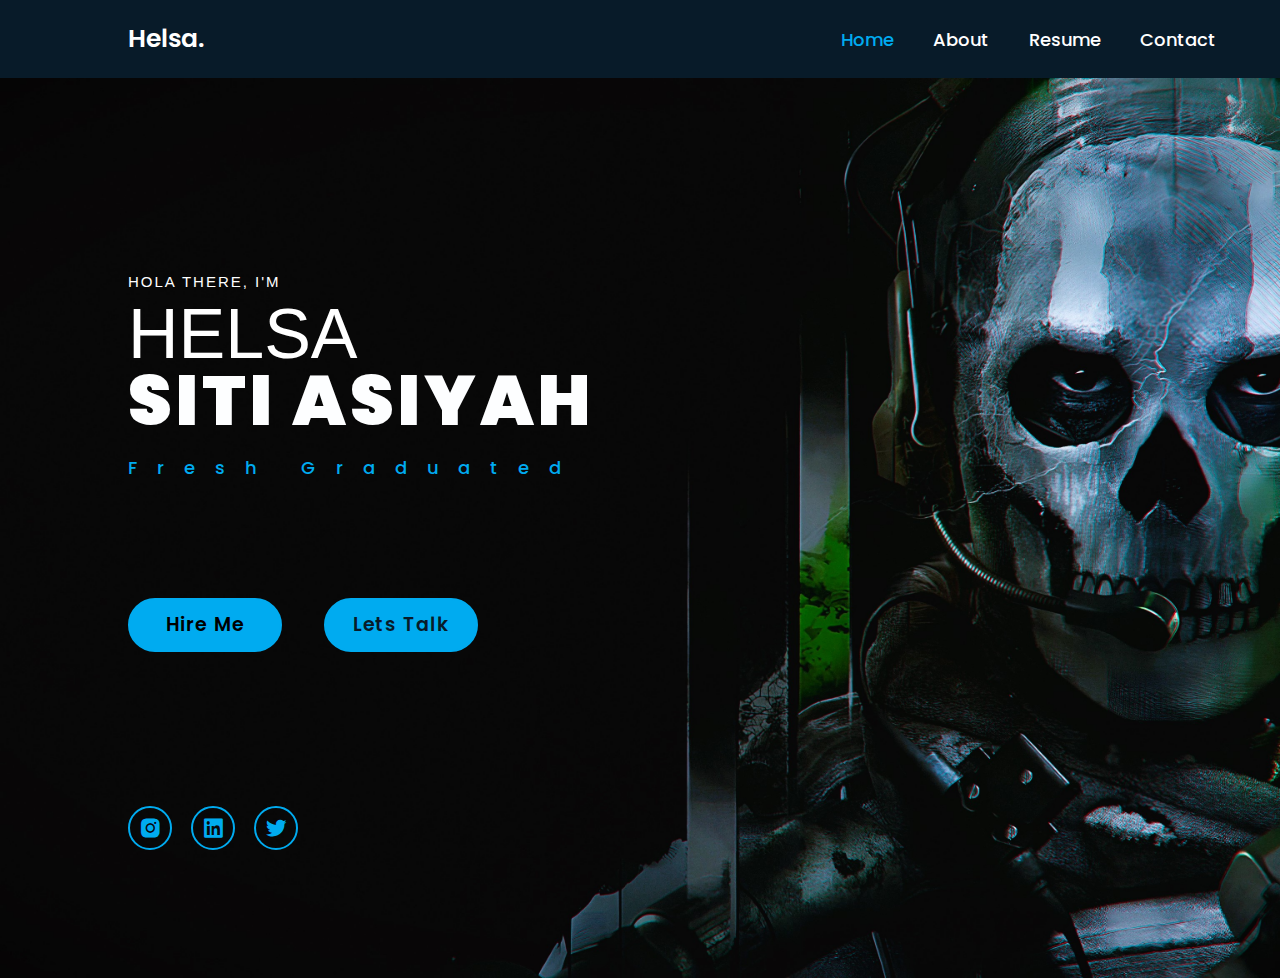
<file: index.html>
<!DOCTYPE html>
<html lang="en">
<head>
    <meta charset="UTF-8">
    <meta name="viewport" content="width=device-width, initial-scale=1.0">
    <title>Document</title>
    <link rel="stylesheet" href="style_index.css">
    <link href="https://fonts.googleapis.com/css2?family=Poppins:wght@300;400;500;600;700;800;900&display=swap" rel="stylesheet">
    <link href='https://unpkg.com/boxicons@2.1.4/css/boxicons.min.css' rel='stylesheet'>
</head>
<body>
    <header class="header">
        <a href="#" class="logo">Helsa.</a>

        <nav class="navbar">
            <a href="index.html" class="active" >Home</a>
            <a href="about.html">About   </a>
            <a href="resume.html">Resume</a>
            <a href="contact.html">Contact</a>
        </nav>
    </header>

    <section class="home">
        <div class="home-content">
            <h5>Hola there, i'm </h5>
            <h1>HELSA</h1>
            <h2>SITI ASIYAH</h2>
            <h4>Fresh Graduated</h4>
                <div class="btn-box">
                    <a href="#">Hire Me</a>
                    <a href="#">Lets Talk</a>
                </div>
        </div>

        <div class="home-sci">
            <a href="#"><i class='bx bxl-instagram-alt'></i></a>
            <a href="#"><i class='bx bxl-linkedin-square'></i></a>
            <a href="#"><i class='bx bxl-twitter'></i></a>
        </div>
    </section>
</body>
</html>
</file>
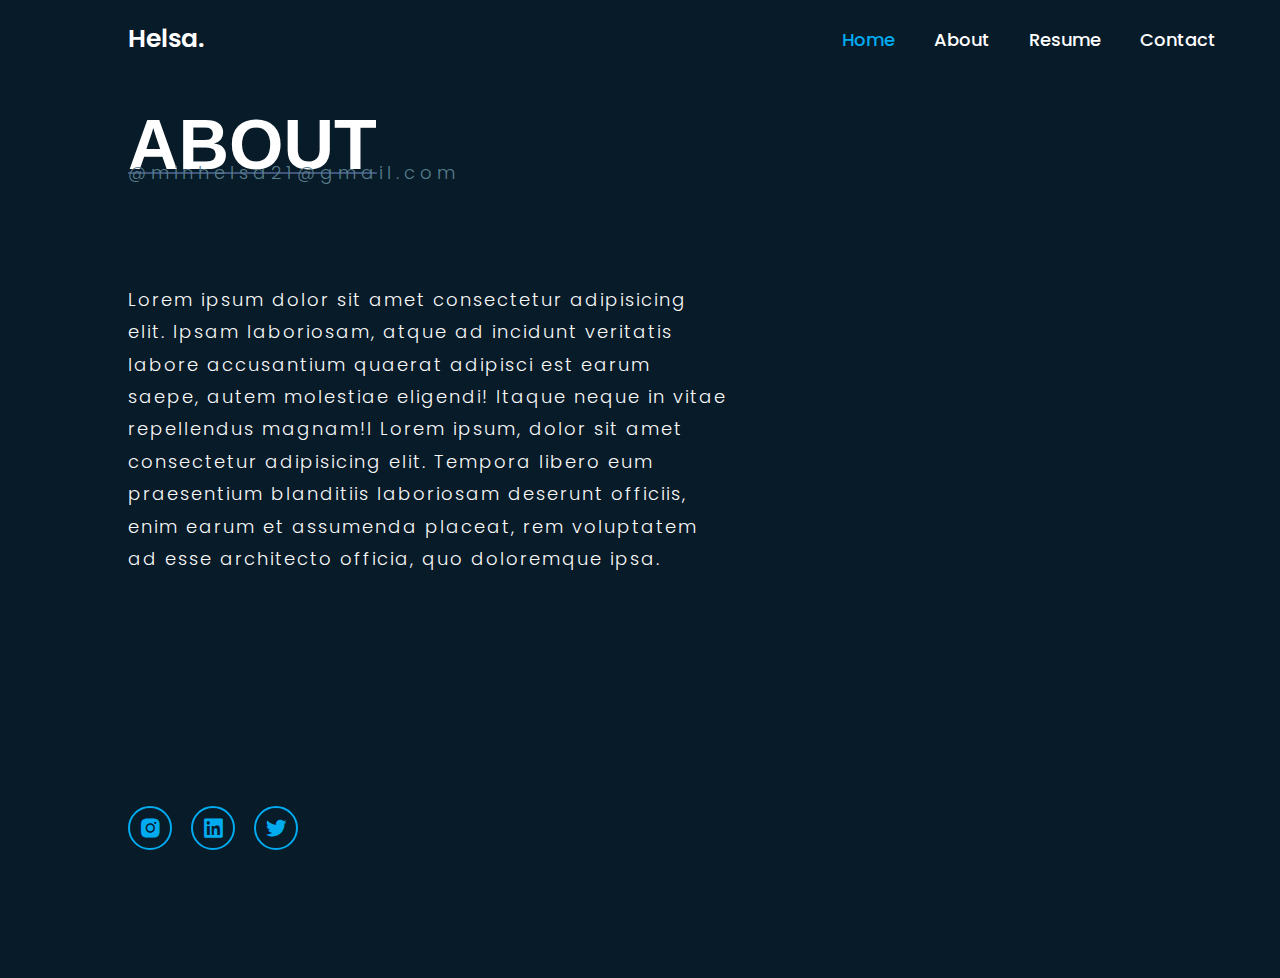
<file: about.html>
<!DOCTYPE html>
<html lang="en">
<head>
    <meta charset="UTF-8">
    <meta name="viewport" content="width=device-width, initial-scale=1.0">
    <title>About Me</title>
    <link href="https://fonts.googleapis.com/css2?family=Poppins:wght@300;400;500;600;700;800;900&display=swap" rel="stylesheet">
    <link rel="stylesheet" href="style_about.css">
    <link href='https://unpkg.com/boxicons@2.1.4/css/boxicons.min.css' rel='stylesheet'>
</head>
<body>
    <header class="header">
        <a href="#" class="logo">Helsa.</a>

        <nav class="navbar">
            <a href="index.html" class="active" >Home</a>
            <a href="about.html">About</a>
            <a href="resume.html">Resume</a>
            <a href="contact.html">Contact</a>
        </nav>
    </header>

    <section class="home">
        <div class="home-content">
            <h1>ABOUT</h1>
            <h4>@minhelsa21@gmail.com</h4>
            <p>Lorem ipsum dolor sit amet consectetur adipisicing elit. Ipsam laboriosam, atque ad incidunt veritatis labore accusantium quaerat adipisci est earum saepe, autem molestiae eligendi! Itaque neque in vitae repellendus magnam!l Lorem ipsum, dolor sit amet consectetur adipisicing elit. Tempora libero eum praesentium blanditiis laboriosam deserunt officiis, enim earum et assumenda placeat, rem voluptatem ad esse architecto officia, quo doloremque ipsa.</p>

        </div>

        <div class="home-sci">
            <a href="#"><i class='bx bxl-instagram-alt'></i></a>
            <a href="#"><i class='bx bxl-linkedin-square'></i></a>
            <a href="#"><i class='bx bxl-twitter'></i></a>
        </div>
    </section>
</body>
</html>
</file>
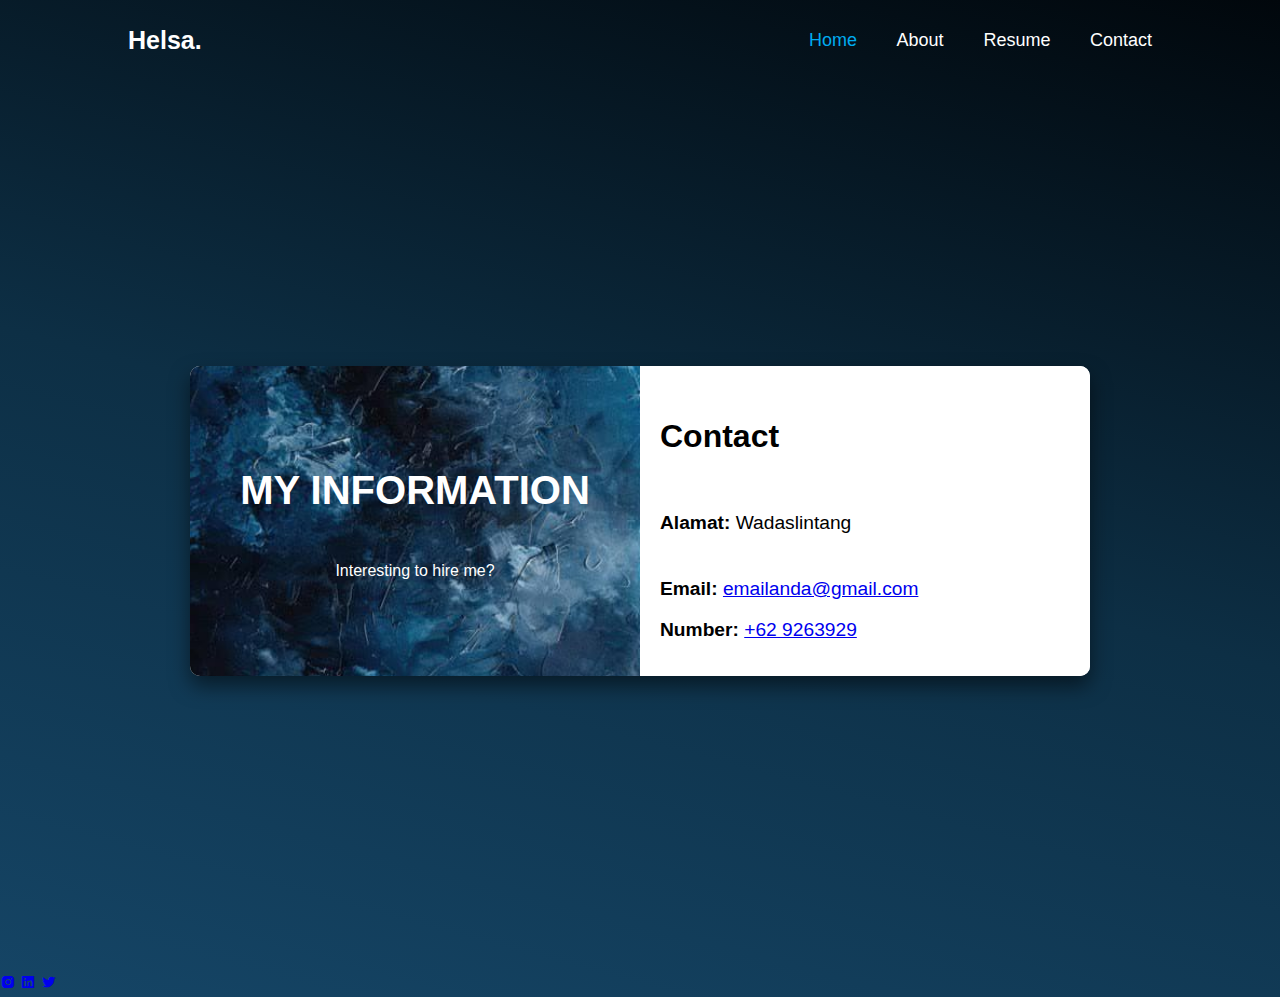
<file: contact.html>
<!DOCTYPE html>
<html lang="en">
<head>
    <meta charset="UTF-8">
    <meta name="viewport" content="width=device-width, initial-scale=1.0">
    <title>Resume</title>
    <link rel="stylesheet" href="style_contact.css">
    <link href="https://fonts.googleapis.com/css2?family=Poppins:wght@300;400;500;600;700;800;900&display=swap" rel="stylesheet">
    <link href='https://unpkg.com/boxicons@2.1.4/css/boxicons.min.css' rel='stylesheet'>
</head>
<body>
    <header class="header">
        <a href="#" class="logo">Helsa.</a>

        <nav class="navbar">
            <a href="index.html" class="active" >Home</a>
            <a href="about.html">About   </a>
            <a href="resume.html">Resume</a>
            <a href="contact.html">Contact</a>
        </nav>
    </header>
    
    <main>‍
        <div class="container">‍
          <div class="card">‍
            <div class="left">‍
              <h2>MY INFORMATION</h2>‍
              <p>Interesting to hire me?</p>‍
            </div>‍
            <div class="right">‍
              <h2>Contact</h2>‍
              <p><strong>Alamat:</strong> Wadaslintang</p>‍
              <p><strong>Email:</strong> <a href="mailto:emailanda@gmail.com">emailanda@gmail.com</a></p>
              <p><strong>Number:</strong> <a href="tel:+629263929">+62 9263929</a></p>
            </div>‍
          </div>‍
        </div>‍
      </main>

    <section class="home">
        <div class="home-sci">
            <a href="#"><i class='bx bxl-instagram-alt'></i></a>
            <a href="#"><i class='bx bxl-linkedin-square'></i></a>
            <a href="#"><i class='bx bxl-twitter'></i></a>
        </div>
    </section>
</body>
</html>
</file>
<file: style_index.css>
@import url('https://fonts.googleapis.com/css2?family=Poppins:wght@300;400;500;600;700;800;900&display=swap');

{
    margin: 0;
    padding: 0;
    box-sizing: border-box;
    font-family: 'Poppins', sans-serif;
}

body{
    margin: 0;
    align-items: center;
    background-color: #081b29;
    color: white;
    font-family: 'Poppins', sans-serif;

}

.header {
    width: 85%;
    display: flex;
    padding: 20px 10%;
    background: transparent;
    justify-content: space-between;
    margin-right: 100px;
    align-items: center;
    z-index: 100;
}

.logo {
    font-size: 25px;
    color: white;
    text-decoration: none;
    font-weight: 600;
}

.navbar a {
    font-size: 18px;
    color: white;
    text-decoration: none;
    font-weight: 500;
    margin-left: 35px;
    transition: .3s;
}

.navbar a:hover,
.navbar a.active {
    color: #00abf0;
}

.home{
    height: 75vh;
    height: 100vh;
    background: url('ghost.jpg') no-repeat;
    background-size: cover;
    background-position: center;
    display: flex;
    align-items: center;
    padding: 0 10%;

}

.home-content{
    max-width: 600px;
}

.home-content h5{
    font-size: 15px;
    align-items: center;
    justify-content: center;
    font-weight: 100;
    font-family: 'Oswald', sans-serif;
    line-height: -0;
    letter-spacing: 2px;
    text-transform: uppercase;
    position: relative;
    top: -50px; 
}

.home-content h1{
    font-size: 70px;
    font-weight: 100;
    color: white;
    line-height: 0.3;
    font-family: 'Quicksand', sans-serif;
    align-items: center;
    letter-spacing: 0px;
    justify-content: center;
    text-transform: uppercase;
    position: relative;
    top: -55px; 
}


.home-content h2 {
    font-size: 70px;
    font-weight: 900;
    color: #fdfeff;
    line-height: 1.8;
    letter-spacing: 30px;
    position: relative;
    top: -50px; 
    justify-content: center;
    letter-spacing: 4px;
    text-transform: uppercase;
    position: relative;
    top: -120px; 
    
}


.home-content h4{
    font-size: 18px;
    font-weight: 500;
    color: #00abf0;
    line-height: 1.8;
    letter-spacing: 20px;
    position: relative;
    top: -190px; 
    margin-top: 10px;
    
}

/* .home-content p{
    font-size: 16px; 
    margin: 20px 0 40px;
    
} */

.home-content .btn-box{
    display: flex;
    justify-content: space-between;
    width: 350px;
    height: 50px;
   
}

.btn-box a{
    position: relative;
    display: inline-flex;
    justify-content: center;
    align-items: center;
    width: 150px;
    bottom: 1px;
    height: 100%;
    background: #00abf0;
    border: 2px solid #00abf0;
    border-radius: 30px;
    font-size: 19px;
    color: black;
    text-decoration: none;
    font-weight: 600;
    letter-spacing: 1.2px;
    z-index: 1;
    overflow: hidden;
    transition: .5s;
    margin-top: -100px;
}

.btn-box a:hover{
    color: #00abf0;
}

.btn-box a:nth-child(2) {
    
    color:  #081b29;
}

.btn-box a:nth-child(2):hover {
    background: transparent;
    color: #00abf0
}


.btn-box a:nth-child(2)::before {
  
    background:  #081b29;
    
}

.btn-box a::before {
    content: " ";
    position: absolute;
    top: 0;
    left: 0;
    width: 0;
    height: 100%;
    background: #081b29;
    z-index: -1;
    transition: .5s;
    
}

.btn-box a:hover::before {
    width: 100%;
}

.home-sci{
    position: absolute;
    bottom: 50px;
    width: 170px;

    display: flex;
    justify-content: space-between;
}

.home-sci a{
    position: relative;
    display: inline-flex;
    justify-content: center;
    align-items: center;
    height: 40px;
    width: 40px;
    background: transparent;
    border: 2px solid #00abf0;
    border-radius: 55%;
    font-size: 25px ;
    color: #00abf0;
    text-decoration: none;
    z-index: 1;
    overflow: hidden;
}

.home-sci a::before {
    content: " ";
    position: absolute;
    top: 0;
    left: 0;
    width: 0%;
    height: 100%;
    background: #00abf0;
    z-index: -1;
    transition: .5s;
}

.home-sci a:hover::before {
    width: 100%;
}

.home-sci a:hover {
    color: #081b29;
}
</file>
<file: style_about.css>
@import url('https://fonts.googleapis.com/css2?family=Poppins:wght@300;400;500;600;700;800;900&display=swap');


{
    margin: 0;
    padding: 0;
    box-sizing: border-box;
    font-family: 'Poppins', sans-serif;
}

body{
    margin: 0;
    align-items: center;
    background-color: #081b29;
    color: white;
    font-family: 'Poppins', sans-serif;

}

.header {
    width: 85%;
    display: flex;
    padding: 20px 10%;
    background: transparent;
    justify-content: space-between;
    margin-right: 100px;
    align-items: center;
    z-index: 100;
}

.logo {
    font-size: 25px;
    color: white;
    text-decoration: none;
    font-weight: 600;
}

.navbar a {
    font-size: 18px;
    color: white;
    text-decoration: none;
    font-weight: 500;
    margin-left: 35px;
    transition: .3s;
}

.navbar a:hover,
.navbar a.active {
    color: #00abf0;
}

.home{
    height: 75vh;
    height: 100vh;
    /* background: url('simon.jpg') no-repeat;
    background-size: cover;
    background-position: center; */
    display: flex;
    align-items: center;
    padding: 0 10%;

}

.home-content{
    max-width: 600px;
}



.home-content h1{
    font-size: 70px;
    font-weight: 700;
    color: white;
    line-height: 0.3;
    font-family: 'Roboto Condensed', sans-serif;
    align-items: center;
    letter-spacing: 0px;
    justify-content: center;
    text-transform: uppercase;
    position: relative;
    top: -200px; 
    text-decoration: underline;
    text-decoration-thickness: 2.3px;
    text-decoration-color: #455983ea;
    text-underline-offset: 3px;
}


.home-content h4{
    font-size: 18px;
    font-weight: 300;
    color: #597f8e;
    line-height: 1.8;
    letter-spacing: 5px;
    position: relative;
    top: -245px; 
    margin-top: 10px;
    
}

.home-content p{
    font-size: 18px;
    font-weight: 300;
    color: #fafafa;
    line-height: 1.8;
    letter-spacing: 2px;
    position: relative;
    top: -175px; 
    margin-top: 10px;
    
}




.home-content .btn-box{
    display: flex;
    justify-content: space-between;
    width: 350px;
    height: 50px;
   
}

.home-sci{
    position: absolute;
    bottom: 50px;
    width: 170px;

    display: flex;
    justify-content: space-between;
}

.home-sci a{
    position: relative;
    display: inline-flex;
    justify-content: center;
    align-items: center;
    height: 40px;
    width: 40px;
    background: transparent;
    border: 2px solid #00abf0;
    border-radius: 55%;
    font-size: 25px ;
    color: #00abf0;
    text-decoration: none;
    z-index: 1;
    overflow: hidden;
}

.home-sci a::before {
    content: " ";
    position: absolute;
    top: 0;
    left: 0;
    width: 0%;
    height: 100%;
    background: #00abf0;
    z-index: -1;
    transition: .5s;
}

.home-sci a:hover::before {
    width: 100%;
}

.home-sci a:hover {
    color: #081b29;
}
</file>
<file: style_contact.css>
@import url('https://fonts.googleapis.com/css2?family=Poppins:wght@300;400;500;600;700;800;900&display=swap');

/* General Reset */
* {
    margin: 0;
    padding: 0;
    box-sizing: border-box;
  }
  
  body {
    font-family: Arial, sans-serif;
    background: linear-gradient(15deg,#154566, #0d2f45, #01070c);
    color: #fff;
    line-height: 1.6;
    min-height: 100vh;
  }
  
  .header {
    width: 100%;
    display: flex;
    padding: 20px 10%;
    background: transparent;
    justify-content: space-between;
    margin-right: 100px;
    align-items: center;
    z-index: 100;
}

.logo {
    font-size: 25px;
    color: white;
    text-decoration: none;
    font-weight: 600;
}

.navbar a {
    font-size: 18px;
    color: white;
    text-decoration: none;
    font-weight: 500;
    margin-left: 35px;
    transition: .3s;
}

.navbar a:hover,
.navbar a.active {
    color: #00abf0;
}
  /* Main Container */
  .container {
    display: flex;
    justify-content: center; /* Pusatkan card secara horizontal */
    align-items: center;    /* Pusatkan card secara vertikal */
    height: calc(100vh - 60px); /* Tinggi layar dikurangi tinggi navbar */
    padding: 20px;
  }
  
  .card {
    display: flex;
    flex-direction: row;
    background-color: #fff;
    border-radius: 10px;
    overflow: hidden;
    max-width: 900px;
    width: 100%;
    margin-top: -10px;
    box-shadow: 0 10px 20px rgba(0, 0, 0, 0.5);
  }
  
  /* Left Section */
  .left {
    flex: 1;
    background: url('marmer.jpg') no-repeat center center/cover;
    padding: 20px;
    display: flex;
    flex-direction: column;
    justify-content: center;
    text-align: center;
  }
  
  .left h2 {
    font-size: 2.5em;
    color: #fff;
  }
  
  .left p {
    color: #fff;
    margin-top: 10px;
  }
  
  /* Right Section */
  .right {
    flex: 1;
    padding: 20px;
    background-color: #fff;
    color: #000;
  }
  
  .right h2 {
    font-size: 2em;
    margin-bottom: 20px;
  }
  
  .right p {
    font-size: 1.2em;
    margin-bottom: 10px;
  }
</file>
